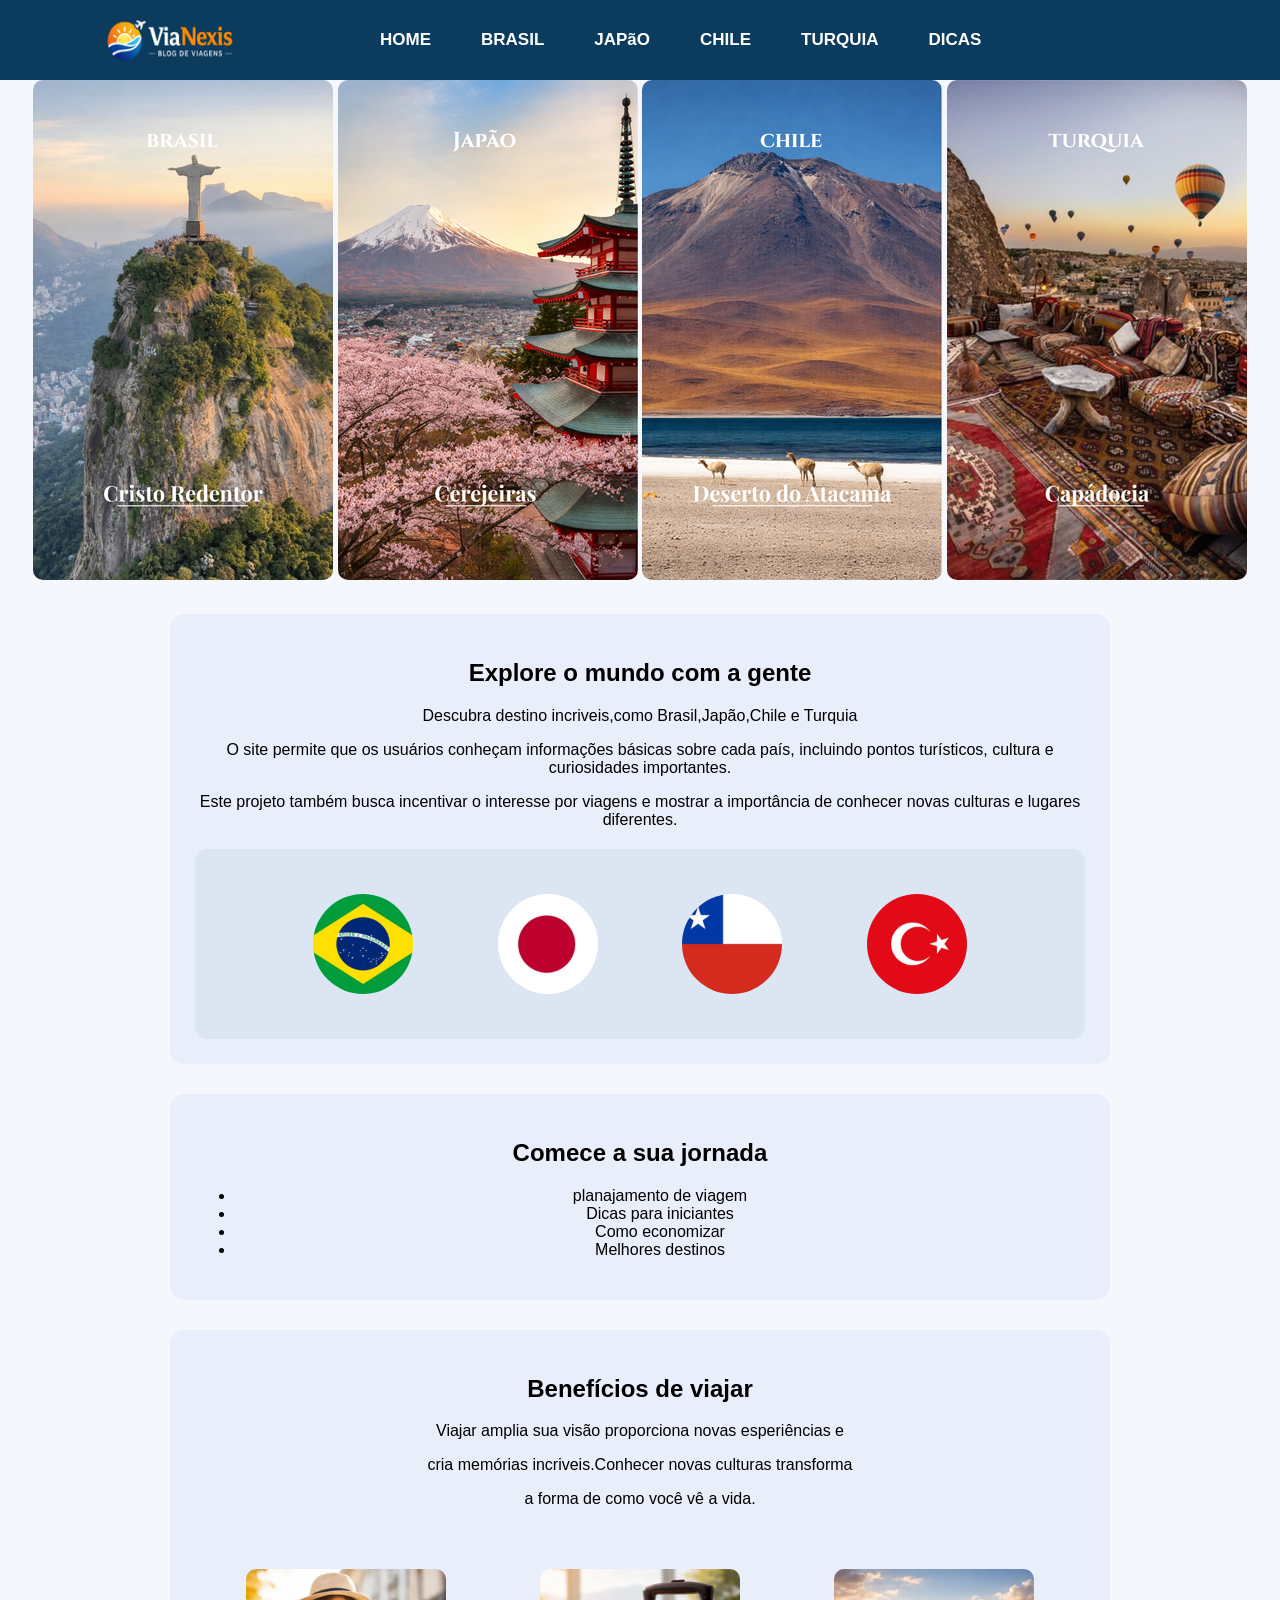
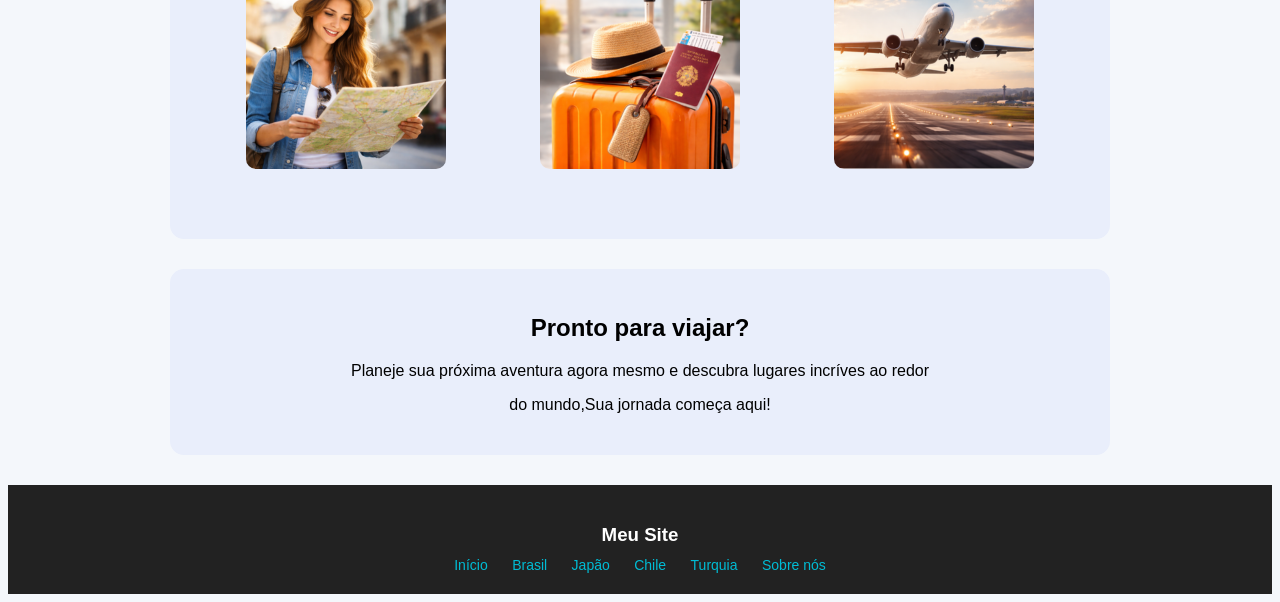
<file: trabalho-web/trabalho-web/index.html>
<!DOCTYPE html>
<html lang="pt-br">
<head>
    <link rel="stylesheet" href="style.css">
    <meta charset="UTF-8">
    <meta name="viewport" content="width=device-width, initial-scale=1.0">
    <title>Site html</title>
</head>
<body>
    <header>
        <nav>
            <div class="nav-bar">
                <img src="logo/logotipo.png" height="80" width="130" alt="logotipo"><!--logotipo-->
                <div class="menu">
                    <ul class="nav-links">
                        <li><a href="index.html">HOME</a></li>
                        <li><a href="brasil.html">BRASIL</a></li>
                        <li><a href="japao.html">JAPãO</a></li>
                        <li><a href="chile.html">CHILE</a></li>
                        <li><a href="turquia.html">TURQUIA</a></li>
                        <li><a href="dicas.html">DICAS</a></li>
                    </ul>
                </div>
            </div>
        </nav>
        <div class="org-ban">
            <br>
            <br>
            <br>
            <br>
            <div class="imagem">
                <section class="banner">
                        <img src="imagem/brasil.jpg.png" width="300" height="500" alt="Cristo Redentor"><!--imagem brasil-->
                </section>
                <section class="banner">
                        <img src="imagem/japao.jpg.png" width="300" height="500" alt="cerejeiras"><!--imagem japao cerejeiras-->
                </section>
                <section class="banner">
                        <img src="imagem/chile.jpg.png" width="300" height="500" alt="deserto do atacama"><!--imagem deserto do atacama-->  
                </section>
                <section class="banner">
                        <img src="imagem/turquia.jpg.png" width="300" height="500" alt="cappadocia balão"><!--imagem cappadocia-->
                </section>
            </div>
        </div>
    </header>
    <main>
        <div class="conteudo">
            <h2>Explore o mundo com a gente</h2>
                <p>
                    Descubra destino incriveis,como Brasil,Japão,Chile e Turquia
                </p>
                <p>
                    O site permite que os usuários conheçam informações básicas sobre cada país, incluindo pontos turísticos, cultura e curiosidades importantes.
                </p>
                <p>
                    Este projeto também busca incentivar o interesse por viagens e mostrar a importância de conhecer novas culturas e lugares diferentes.
                </p>
        
            <div class="imagem1">
                <section class="figura">
                        <img src="imagem1/brasil.png"alt="bandeira do brasil">
                </section>
                <section class="figura">
                        <img src="imagem1/japao.png"alt="bandeira do japao">
                </section>
                <section class="figura">
                        <img src="imagem1/chile.png"alt="bandeira do chile">
                </section>
                <section class="figura">
                        <img src="imagem1/turquia.png"alt="bandeira da turquia">
                </section>
            </div>
        </div>
                <div class="conteudo2">
                    <h2>Comece a sua jornada</h2>
                    <ul>
                        <li>planajamento de viagem</li>
                        <li>Dicas para iniciantes</li>
                        <li>Como economizar</li>
                        <li>Melhores destinos</li>
                    </ul>
                </div>
            <div class="conteudo1">
                    <h2>Benefícios de viajar</h2>
                <p>
                    Viajar amplia sua visão proporciona novas esperiências e
                </p>
                <p>
                    cria memórias incriveis.Conhecer novas culturas transforma
                </p>
                <p>
                    a forma de como você vê a vida.
                </p>
                    <div class="ilustração">
                        <section class="blog">
                                <img src="ilustração/mapa.jpg.png" width="500" height="500" alt="mala"><!--mala-->
                        </section>
                          <section class="blog">
                                <img src="ilustração/mala.jpg.png" width="500" height="400" alt="mala"><!--mala-->
                        </section>
                        <section class="blog">
                                <img src="ilustração/aviao.jpg.png" width="300" height="180" alt="mala"><!--mala-->
                        </section>
                    </div>
            </div>
        <div class="conteudo3">
                <h2>
                    Pronto para viajar?
                </h2>
            <p>
                Planeje sua próxima aventura agora mesmo e descubra lugares incríves ao redor
            </p>
            <p>
                do mundo,Sua jornada começa aqui!
            </p>
        </div>
    </main>
    <footer
        <div class="rodape">
            <h3>Meu Site</h3>
            <div class="links">
                <a href="index.html">Início</a>
                <a href="brasil.html">Brasil</a>
                <a href="japao.html">Japão</a>
                <a href="chile.html">Chile</a>
                <a href="turquia.html">Turquia</a>
                <a href="sobre.html">Sobre nós</a>
            </div>
        </div>
    </footer>
</body>
</html>
</file>
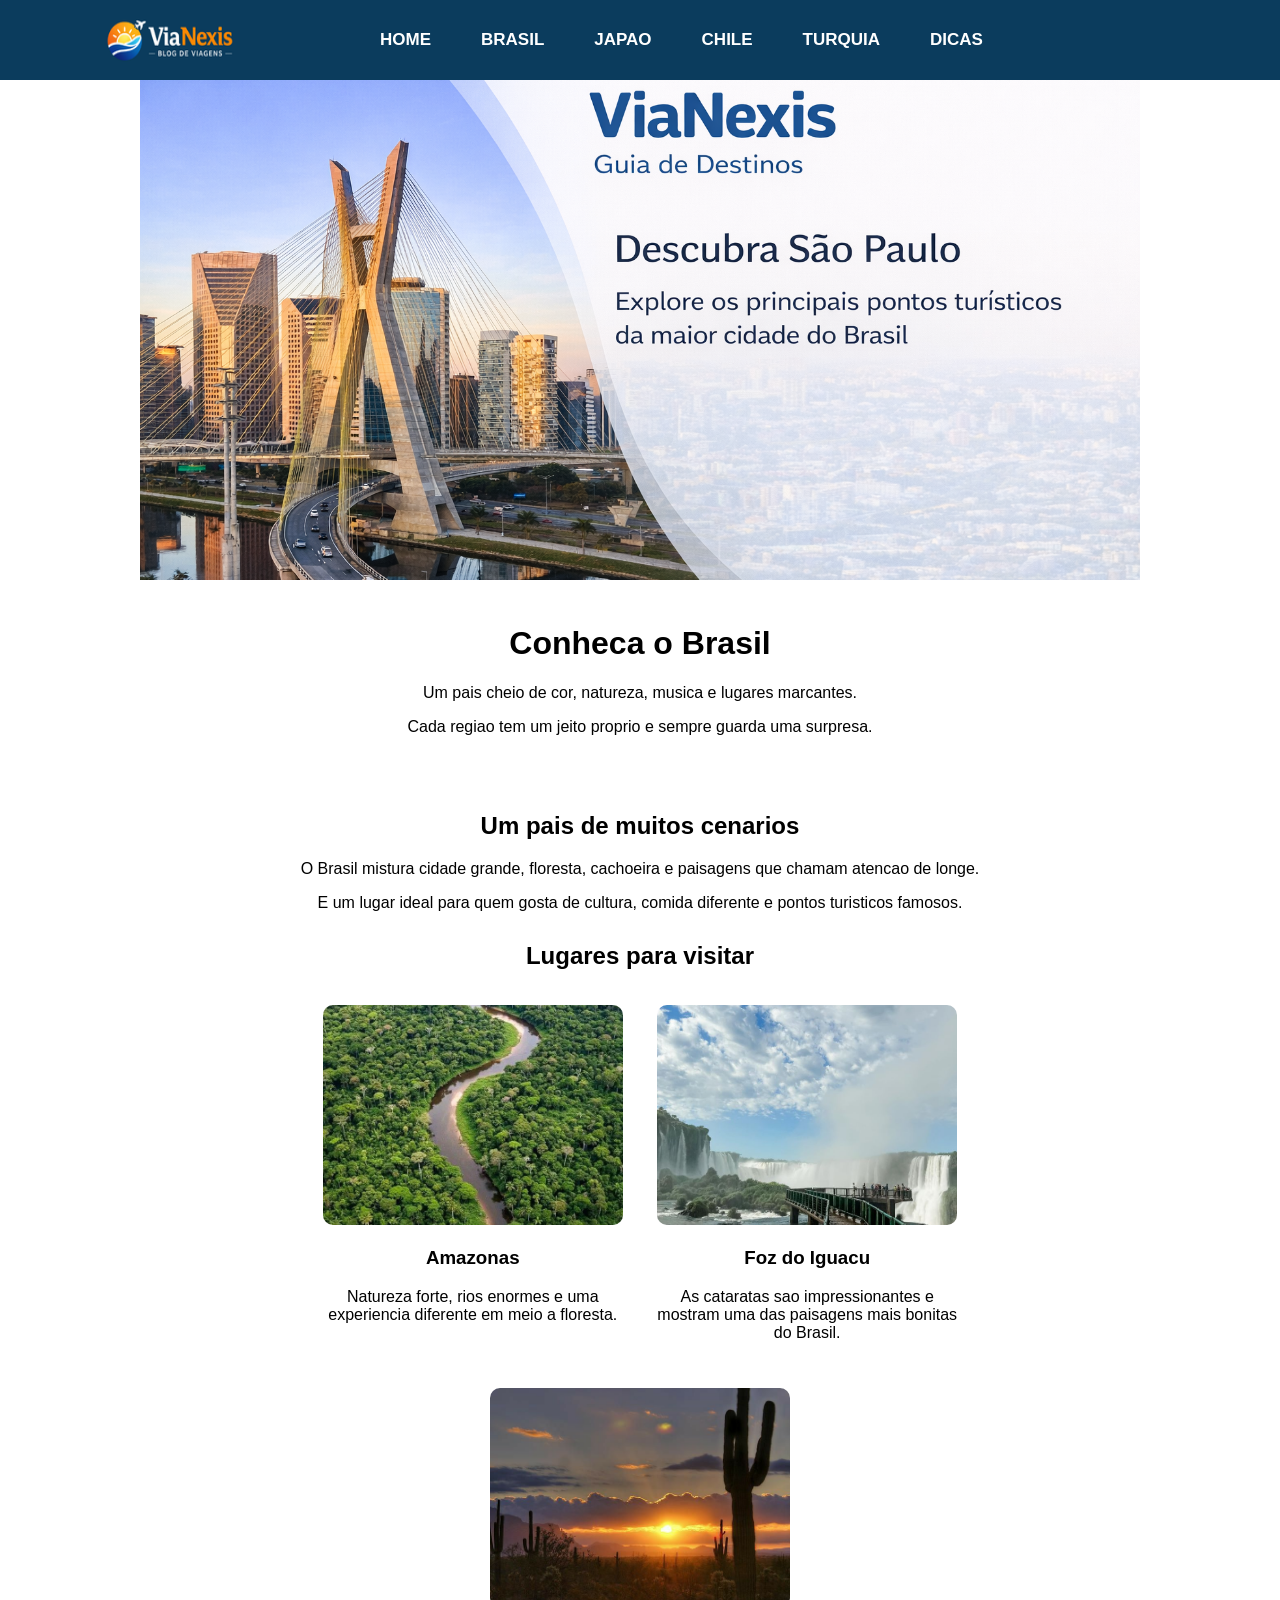
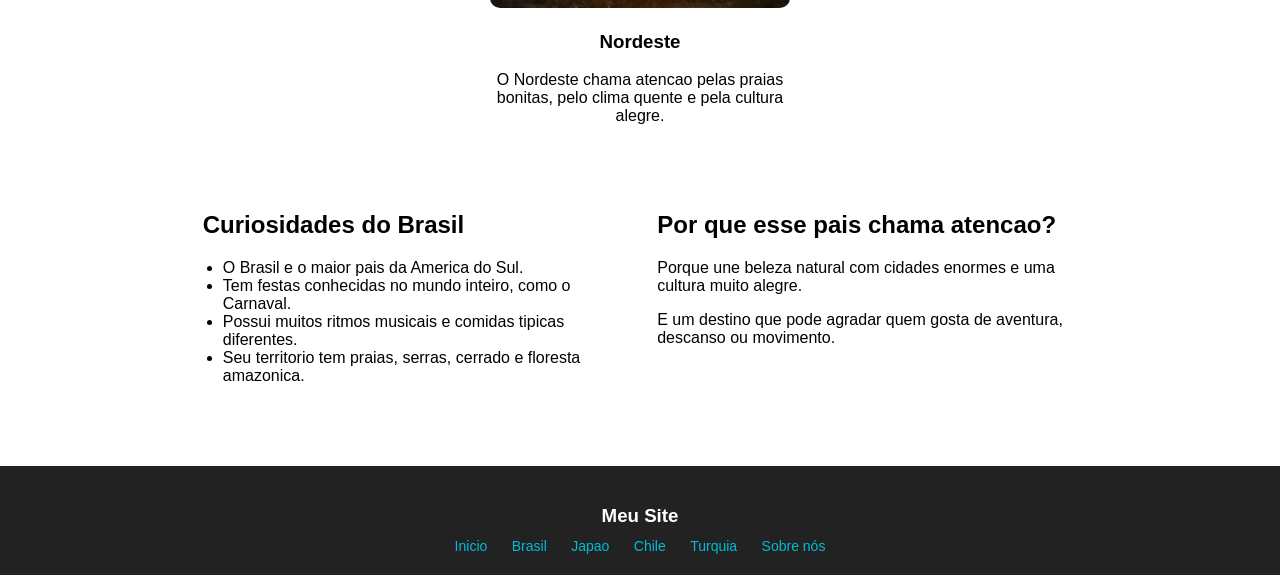
<file: trabalho-web/trabalho-web/brasil.html>
<!DOCTYPE html>
    <html lang="pt-br">
    <head>
        <link rel="stylesheet" href="css_brasil.css">
        <meta charset="UTF-8">
        <meta name="viewport" content="width=device-width, initial-scale=1.0">
        <title>Document</title>
    </head>
    <body>
        <header>
        <nav>
            <div class="nav-bar">
                <img src="logo/logotipo.png" height="80" width="130" alt="logotipo"><!--logotipo-->
                <div class="menu">
                    <ul class="nav-links">
                        <li><a href="index.html">HOME</a></li>
                        <li><a href="brasil.html">BRASIL</a></li>
                        <li><a href="japao.html">JAPAO</a></li>
                        <li><a href="chile.html">CHILE</a></li>
                        <li><a href="turquia.html">TURQUIA</a></li>
                        <li><a href="dicas.html">DICAS</a></li>
                    </ul>
                </div>
            </div>
        </nav>
        <div class="topo-brasil">
            <div class="banner-brasil">
                <img src="brasil/saopaulo.png" alt="Vista da cidade de Sao Paulo">
            </div>
            <div class="texto-topo">
                <h1>Conheca o Brasil</h1>
                <p>
                    Um pais cheio de cor, natureza, musica e lugares marcantes.
                </p>
                <p>
                    Cada regiao tem um jeito proprio e sempre guarda uma surpresa.
                </p>
            </div>
        </div>
    </header>
    <main>
        <section class="introducao">
            <h2>Um pais de muitos cenarios</h2>
            <p>
                O Brasil mistura cidade grande, floresta, cachoeira e paisagens que chamam atencao de longe.
            </p>
            <p>
                E um lugar ideal para quem gosta de cultura, comida diferente e pontos turisticos famosos.
            </p>
        </section>

        <section class="lugares">
            <h2>Lugares para visitar</h2>
            <div class="galeria">
                <section class="cartao">
                    <img src="brasil/amazonas.jpg" alt="Rio e floresta no Amazonas">
                    <h3>Amazonas</h3>
                    <p>
                        Natureza forte, rios enormes e uma experiencia diferente em meio a floresta.
                    </p>
                </section>

                <section class="cartao">
                    <img src="brasil/foziguasul.jpg" alt="Cataratas em Foz do Iguacu">
                    <h3>Foz do Iguacu</h3>
                    <p>
                        As cataratas sao impressionantes e mostram uma das paisagens mais bonitas do Brasil.
                    </p>
                </section>

                <section class="cartao">
                    <img src="brasil/nordeste.jpeg" alt="Praia no Nordeste">
                    <h3>Nordeste</h3>
                    <p>
                        O Nordeste chama atencao pelas praias bonitas, pelo clima quente e pela cultura alegre.
                    </p>
                </section>
            </div>
        </section>

        <section class="curiosidades">
            <div class="bloco texto">
                <h2>Curiosidades do Brasil</h2>
                <ul>
                    <li>O Brasil e o maior pais da America do Sul.</li>
                    <li>Tem festas conhecidas no mundo inteiro, como o Carnaval.</li>
                    <li>Possui muitos ritmos musicais e comidas tipicas diferentes.</li>
                    <li>Seu territorio tem praias, serras, cerrado e floresta amazonica.</li>
                </ul>
            </div>

            <div class="bloco destaque">
                <h2>Por que esse pais chama atencao?</h2>
                <p>
                    Porque une beleza natural com cidades enormes e uma cultura muito alegre.
                </p>
                <p>
                    E um destino que pode agradar quem gosta de aventura, descanso ou movimento.
                </p>
            </div>
        </section>
    </main>
    <footer>
        <div class="rodape">
            <h3>Meu Site</h3>
            <div class="links">
                <a href="index.html">Inicio</a>
                <a href="brasil.html">Brasil</a>
                <a href="japao.html">Japao</a>
                <a href="chile.html">Chile</a>
                <a href="turquia.html">Turquia</a>
                <a href="sobre.html">Sobre nós</a>
            </div>
        </div>
    </footer>  
    </body>
</html>
</file>
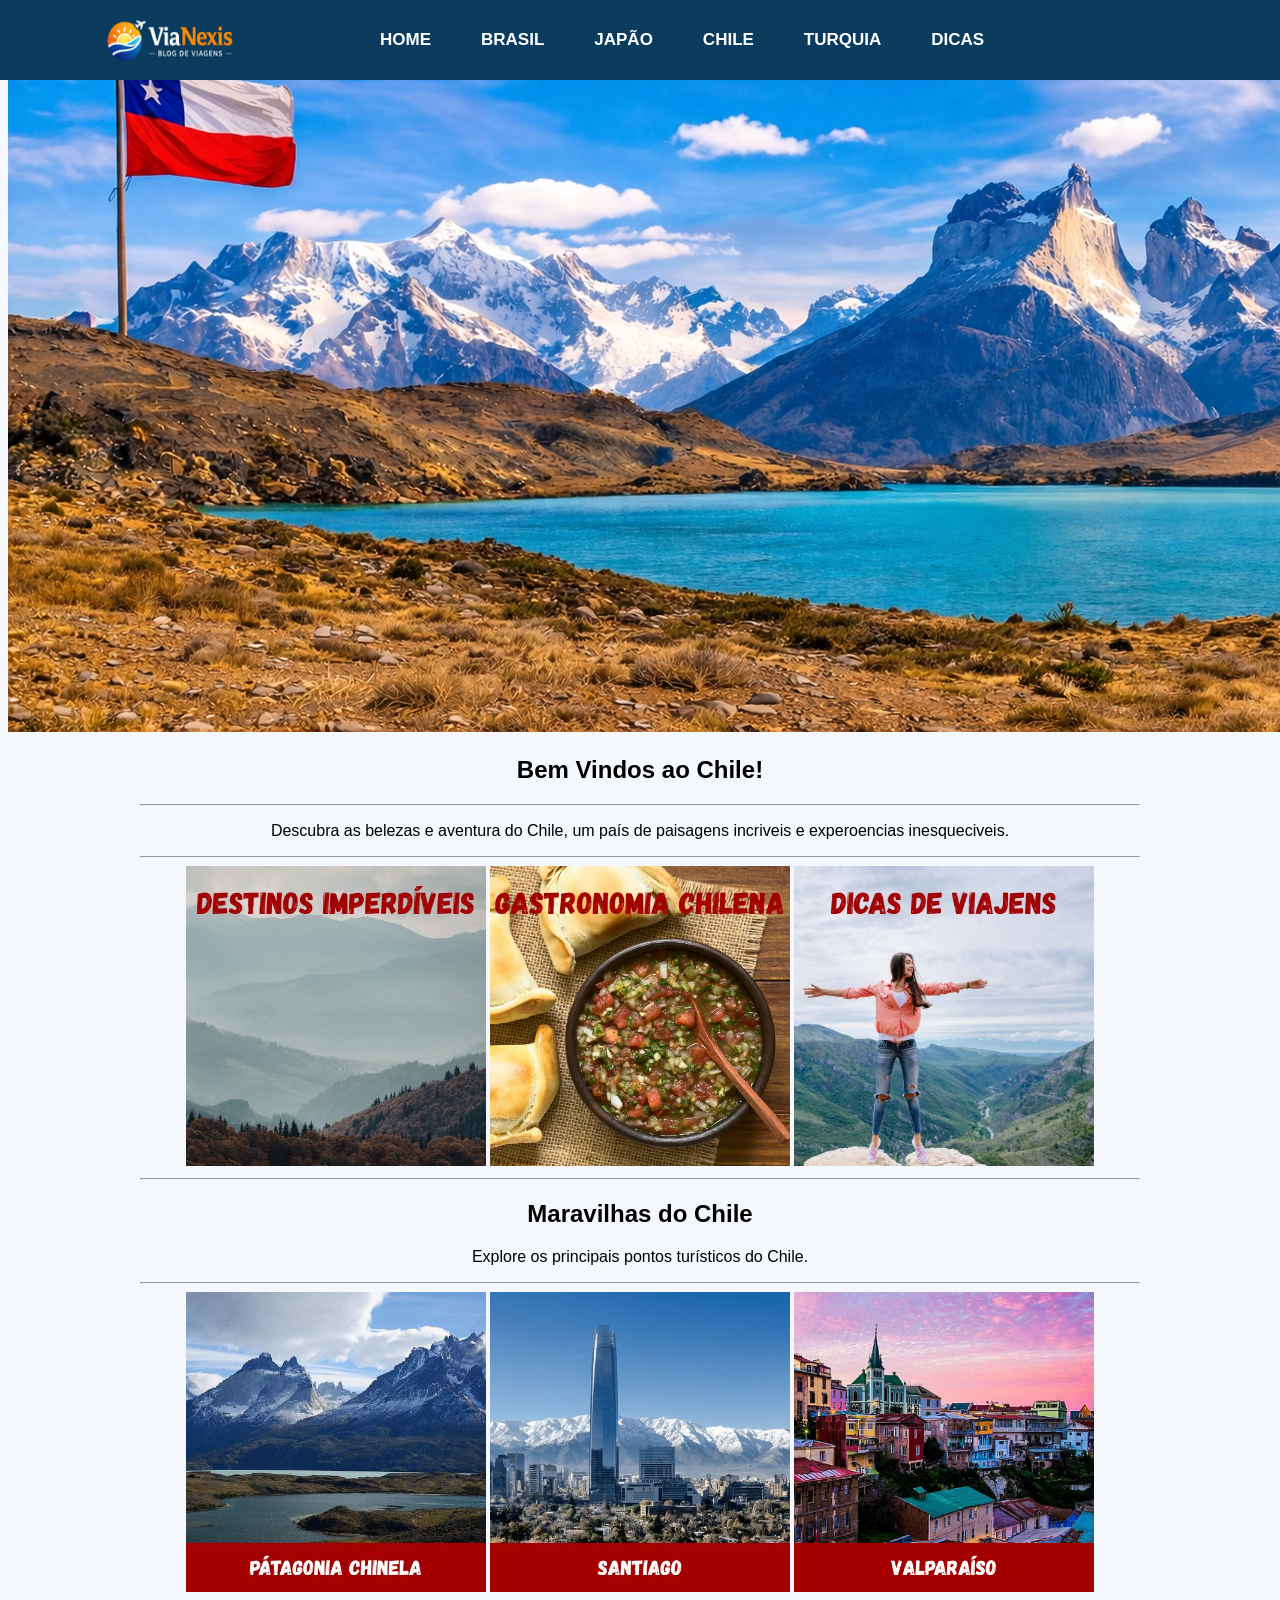
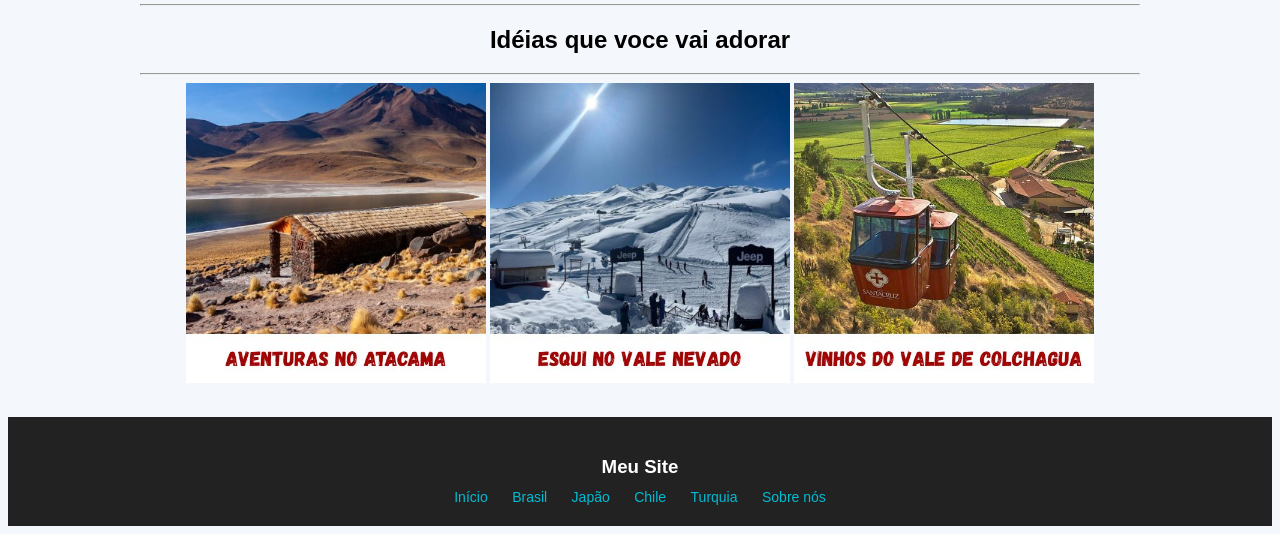
<file: trabalho-web/trabalho-web/chile.html>
<!DOCTYPE html>
<html lang="pt-br">

<head>
    <link rel="stylesheet" href="style.css">
    <meta charset="UTF-8">
    <meta name="viewport" content="width=device-width, initial-scale=1.0">
    <title>Chile</title>
</head>

<body>
    <header>
        <nav>
            <div class="nav-bar">
                <img src="logo/logotipo.png" height="80" width="130" alt="logotipo"><!--logotipo-->
                <div class="menu">
                    <ul class="nav-links">
                        <li><a href="index.html">HOME</a></li>
                        <li><a href="brasil.html">BRASIL</a></li>
                        <li><a href="japao.html">JAPÃO</a></li>
                        <li><a href="chile.html">CHILE</a></li>
                        <li><a href="turquia.html">TURQUIA</a></li>
                        <li><a href="dicas.html">DICAS</a></li>
                    </ul>
                </div>
            </div>
        </nav>
    </header>
    <div class="chilebanner">
        <img src="bannerChile.jpg.png" margin="center"  alt="Chile">
    </div>
    <main>
        <h2>Bem Vindos ao Chile!</h2>
        <hr>
        <p>Descubra as belezas e aventura do Chile, um país de paisagens incriveis e experoencias inesqueciveis.</p>
        <hr>
        <div class="fotosmeio">
            <img src="destino.jpg.jpg" whidth="300" height="300" alt="foto">
            <img src="gastronomia.jpg.jpg" whidth="300" height="300" alt="foto">
            <img src="dicas.jpg.jpg" whidth="300" height="300" alt="foto">
        </div>
        <hr>
        <h2>Maravilhas do Chile</h2>
        <p>Explore os principais pontos turísticos do Chile.</p>
        <hr>
        <div class="fotosm">
            <img src="patagoniaChinela.jpg.jpg" whidth="300" height="300" alt="foto">
            <img src="santiago.jpg.jpg" alt="foto" whidth="300" height="300" alt="foto">
            <img src="valparaíso.jpg.png" alt=" foto" whidth="300" height="300" alt="foto">
        </div>
        <hr>
        <h2>Idéias que voce vai adorar</h2>
        <hr>
        <div class="foto">
            <img src="atacama.jpg.jpg" whidth="300" height="300" alt="foto">
            <img src="esqui.jpg.jpg" whidth="300" height="300" alt="foto">
            <img src="vinhos.jpg.jpg" whidth="300" height="300" alt="foto">
        </div>

    </main>
    <footer
        <div class="rodape">
            <h3>Meu Site</h3>
            <div class="links">
                <a href="index.html">Início</a>
                <a href="brasil.html">Brasil</a>
                <a href="japao.html">Japão</a>
                <a href="chile.html">Chile</a>
                <a href="turquia.html">Turquia</a>
                <a href="sobre.html">Sobre nós</a>
            </div>
        </div>
    </footer>
</body>

</html>
</file>
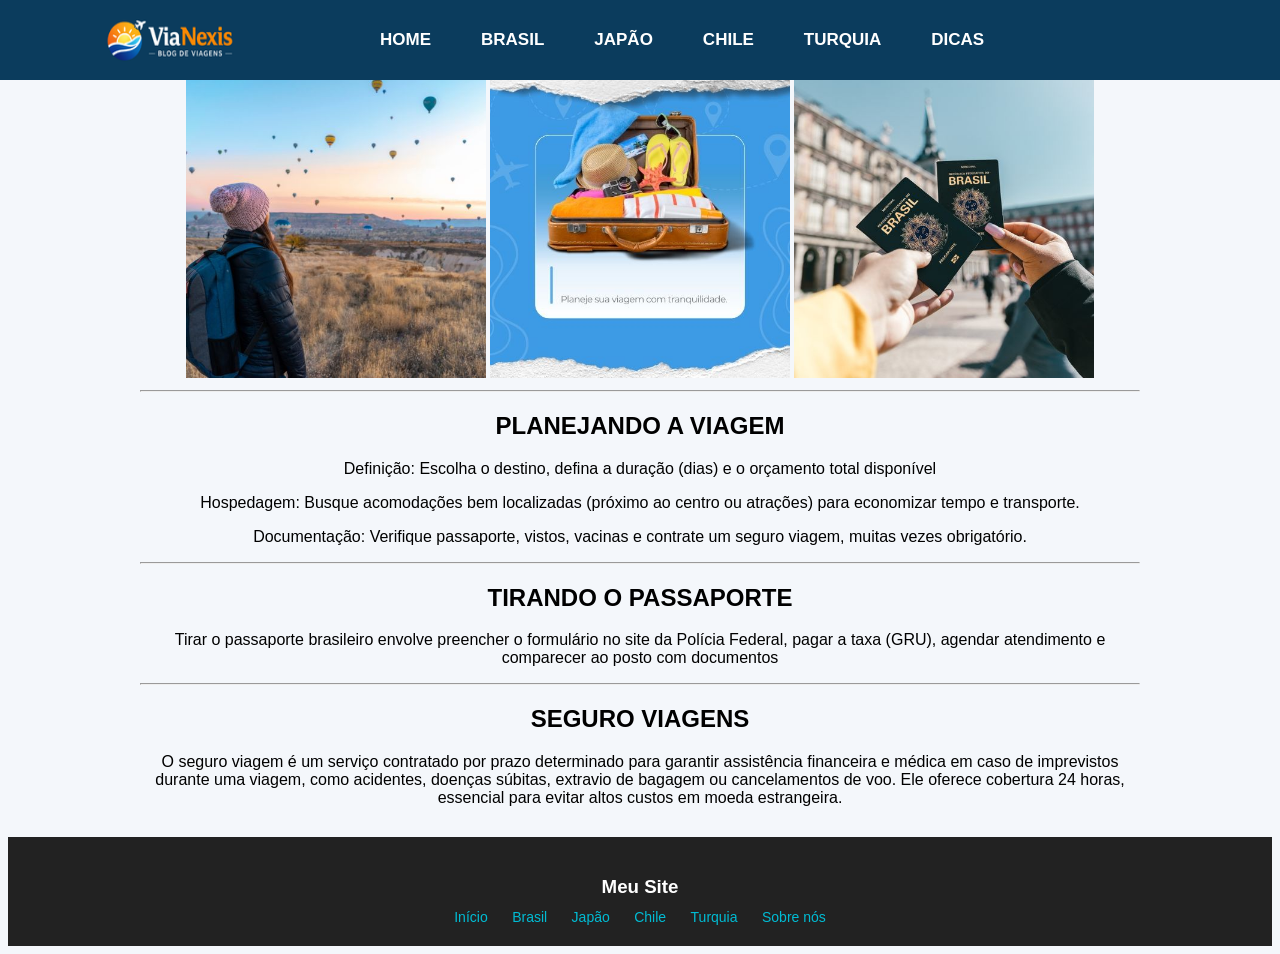
<file: trabalho-web/trabalho-web/dicas.html>
<!DOCTYPE html>
<html lang="pt-br">

<head>
    <link rel="stylesheet" href="style.css">
    <meta charset="UTF-8">
    <meta name="viewport" content="width=device-width, initial-scale=1.0">
    <title>DICAS</title>
</head>

<body>
    <header>
        <nav>
            <div class="nav-bar">
                <img src="logo/logotipo.png" height="80" width="130" alt="logotipo"><!--logotipo-->
                <div class="menu">
                    <ul class="nav-links">
                        <li><a href="index.html">HOME</a></li>
                        <li><a href="brasil.html">BRASIL</a></li>
                        <li><a href="japao.html">JAPÃO</a></li>
                        <li><a href="chile.html">CHILE</a></li>
                        <li><a href="turquia.html">TURQUIA</a></li>
                        <li><a href="dicas.html">DICAS</a></li>
                    </ul>
                </div>
            </div>
        </nav>
    </header>

    <main>
        <h2>DICAS!</h2>
        <hr>
        <div class="imgdicas">
            <img src="img1.jpg.jpg" whidth="300" height="300" alt="foto">
            <img src="img2.jpg.jpg"300" height="300" alt="foto">
            <img src="img3.jpg.jpg" whidth="300" height="300" alt="foto">
        </div>
        <hr>
        <h2>PLANEJANDO A VIAGEM</h2>
            <p>Definição: Escolha o destino, defina a duração (dias) e o orçamento total disponível</p>
            <p>Hospedagem: Busque acomodações bem localizadas (próximo ao centro ou atrações) para economizar tempo e transporte.</p>
            <p>Documentação: Verifique passaporte, vistos, vacinas e contrate um seguro viagem, muitas vezes obrigatório.</p>
        <hr>
        <h2>TIRANDO O PASSAPORTE</h2>
            <p>Tirar o passaporte brasileiro envolve preencher o formulário no site da Polícia Federal, pagar a taxa (GRU), agendar atendimento e comparecer ao posto com documentos</p>
        <hr>
            <h2>SEGURO VIAGENS</h2>
                <p>O seguro viagem é um serviço contratado por prazo determinado para garantir assistência financeira e médica em caso de imprevistos durante uma viagem, como acidentes, doenças súbitas, extravio de bagagem ou cancelamentos de voo. Ele oferece cobertura 24 horas, essencial para evitar altos custos em moeda estrangeira.</p>
           
    </main>
    <footer
        <div class="rodape">
            <h3>Meu Site</h3>
            <div class="links">
                <a href="index.html">Início</a>
                <a href="brasil.html">Brasil</a>
                <a href="japao.html">Japão</a>
                <a href="chile.html">Chile</a>
                <a href="turquia.html">Turquia</a>
                <a href="sobre.html">Sobre nós</a>
            </div>
        </div>
    </footer>
</body>
</html>
</file>
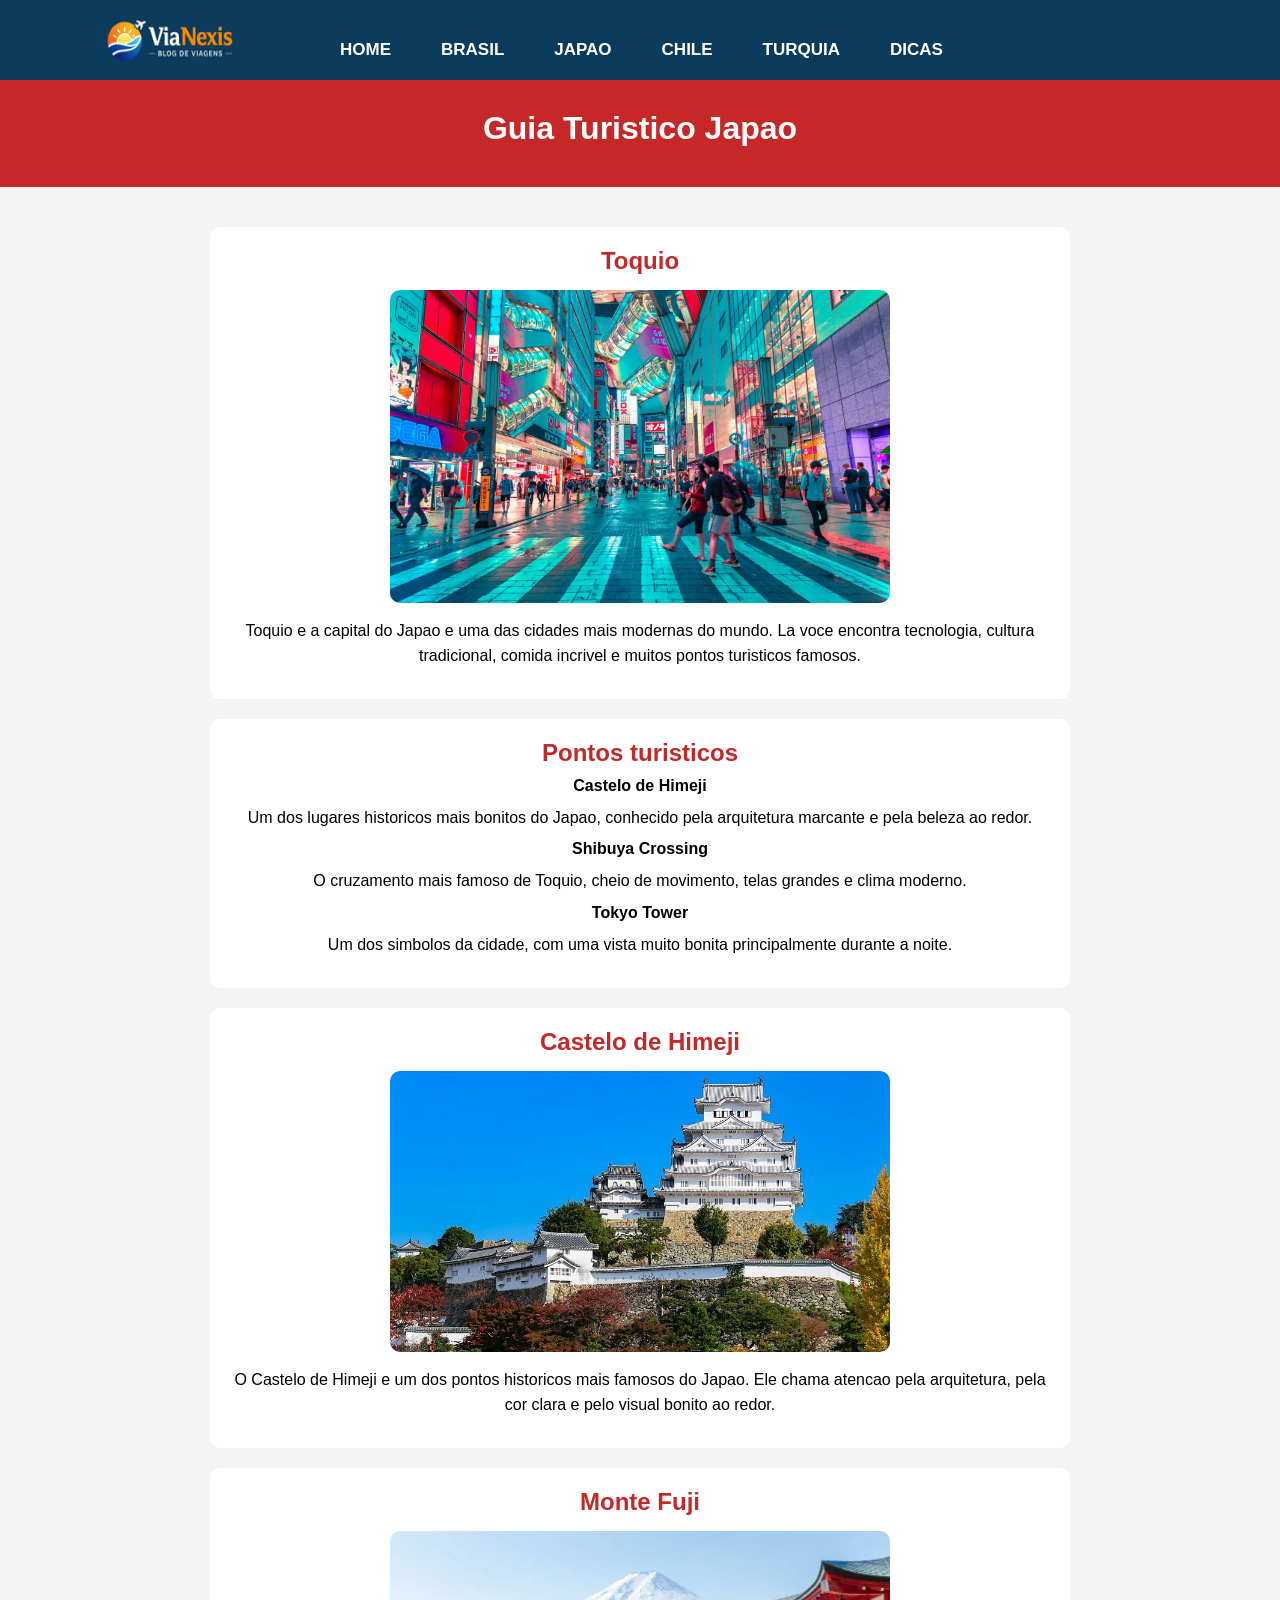
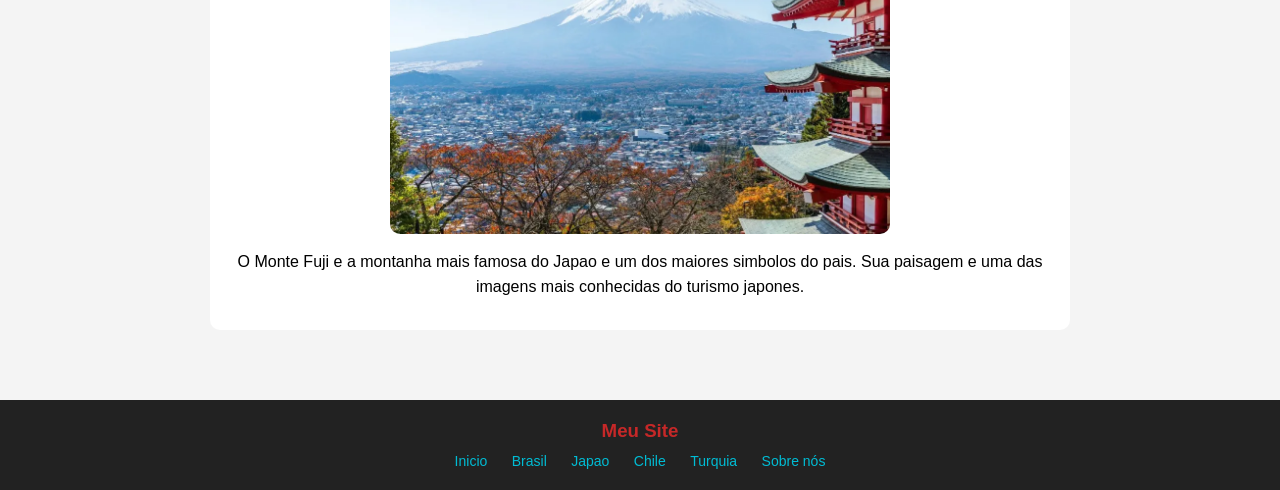
<file: trabalho-web/trabalho-web/japao.html>
<!DOCTYPE html>
<html lang="pt-br">
<head>
    <meta charset="utf-8">
    <meta name="viewport" content="width=device-width, initial-scale=1.0">
    <title>Guia Turistico Japao</title>
    <link rel="stylesheet" href="css_japao.css">
</head>
<body>
    <nav>
        <div class="nav-bar">
            <img class="logo-site" src="logo/logotipo.png" height="80" width="130" alt="logotipo"><!--logotipo-->
            <div class="menu">
                <ul class="nav-links">
                    <li><a href="index.html">HOME</a></li>
                    <li><a href="brasil.html">BRASIL</a></li>
                    <li><a href="japao.html">JAPAO</a></li>
                    <li><a href="chile.html">CHILE</a></li>
                    <li><a href="turquia.html">TURQUIA</a></li>
                    <li><a href="dicas.html">DICAS</a></li>
                </ul>
            </div>
        </div>
    </nav>

    <header>
        <h1>Guia Turistico Japao</h1>
    </header>

    <main>
        <section>
            <h2>Toquio</h2>
            <img src="imgJapao/toquio.jpg" alt="Vista de Toquio">
            <p>Toquio e a capital do Japao e uma das cidades mais modernas do mundo. La voce encontra tecnologia, cultura tradicional, comida incrivel e muitos pontos turisticos famosos.</p>
        </section>

        <section>
            <h2>Pontos turisticos</h2>
            <ul>
                <li>Castelo de Himeji</li>
                <p>Um dos lugares historicos mais bonitos do Japao, conhecido pela arquitetura marcante e pela beleza ao redor.</p>
            </ul>

            <ul>
                <li>Shibuya Crossing</li>
                <p>O cruzamento mais famoso de Toquio, cheio de movimento, telas grandes e clima moderno.</p>
            </ul>

            <ul>
                <li>Tokyo Tower</li>
                <p>Um dos simbolos da cidade, com uma vista muito bonita principalmente durante a noite.</p>
            </ul>
        </section>

        <section>
            <h2>Castelo de Himeji</h2>
            <img src="imgJapao/castelohimeji.jpg" alt="Castelo de Himeji">
            <p>O Castelo de Himeji e um dos pontos historicos mais famosos do Japao. Ele chama atencao pela arquitetura, pela cor clara e pelo visual bonito ao redor.</p>
        </section>

        <section>
            <h2>Monte Fuji</h2>
            <img src="imgJapao/monte-fuji.jpg" alt="Monte Fuji">
            <p>O Monte Fuji e a montanha mais famosa do Japao e um dos maiores simbolos do pais. Sua paisagem e uma das imagens mais conhecidas do turismo japones.</p>
        </section>
    </main>

    <footer>
        <div class="rodape">
            <h3>Meu Site</h3>
            <div class="links">
                <a href="index.html">Inicio</a>
                <a href="brasil.html">Brasil</a>
                <a href="japao.html">Japao</a>
                <a href="chile.html">Chile</a>
                <a href="turquia.html">Turquia</a>
                <a href="sobre.html">Sobre nós</a>
            </div>
        </div>
    </footer>
</body>
</html>
</file>
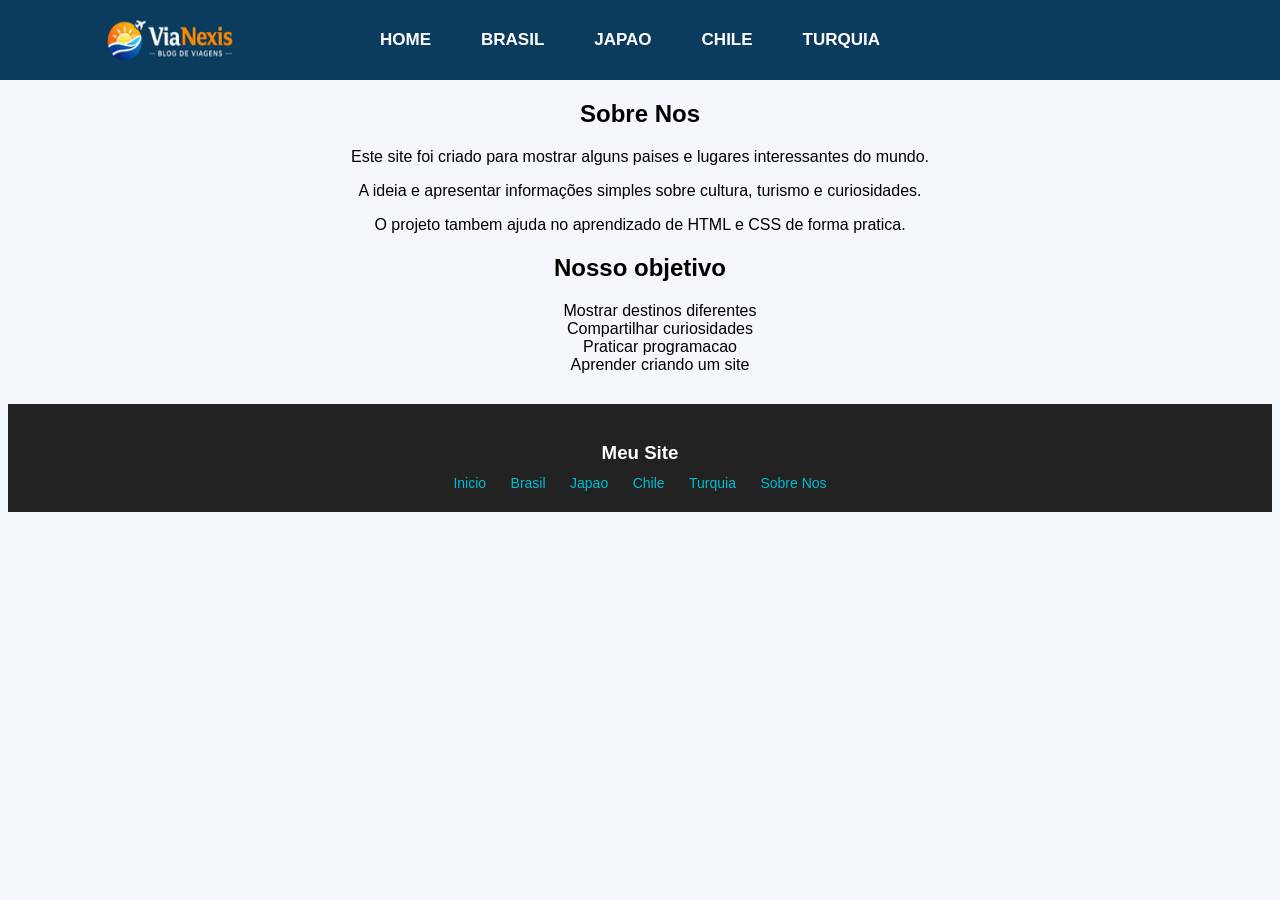
<file: trabalho-web/trabalho-web/sobre.html>
<!DOCTYPE html>
<html lang="pt-br">
<head>
    <link rel="stylesheet" href="style.css">
    <meta charset="UTF-8">
    <meta name="viewport" content="width=device-width, initial-scale=1.0">
    <title>Sobre Nos</title>
</head>
<body>
    <header>
        <nav>
            <div class="nav-bar">
                <img src="logo/logotipo.png" height="80" width="130" alt="logotipo"><!--logotipo-->
                <div class="menu">
                    <ul class="nav-links">
                        <li><a href="index.html">HOME</a></li>
                        <li><a href="brasil.html">BRASIL</a></li>
                        <li><a href="japao.html">JAPAO</a></li>
                        <li><a href="chile.html">CHILE</a></li>
                        <li><a href="turquia.html">TURQUIA</a></li>
                    </ul>
                </div>
            </div>
        </nav>
    </header>

    <main>
        <br>
        <br>
        <br>
        <br>
        <h2>Sobre Nos</h2>
        <p>
            Este site foi criado para mostrar alguns paises e lugares interessantes do mundo.
        </p>
        <p>
            A ideia e apresentar informações simples sobre cultura, turismo e curiosidades.
        </p>
        <p>
            O projeto tambem ajuda no aprendizado de HTML e CSS de forma pratica.
        </p>

        <h2>Nosso objetivo</h2>
        <ul style="list-style:none;">
            <li>Mostrar destinos diferentes</li>
            <li>Compartilhar curiosidades</li>
            <li>Praticar programacao</li>
            <li>Aprender criando um site</li>
        </ul>
    </main>

    <footer>
        <div class="rodape">
            <h3>Meu Site</h3>
            <div class="links">
                <a href="index.html">Inicio</a>
                <a href="brasil.html">Brasil</a>
                <a href="japao.html">Japao</a>
                <a href="chile.html">Chile</a>
                <a href="turquia.html">Turquia</a>
                <a href="sobre.html">Sobre Nos</a>
            </div>
        </div>
    </footer>
</body>
</html>
</file>
<file: trabalho-web/trabalho-web/style.css>
html{
    box-sizing:border-box;
}
*,*:before,*:after{box-sizing:inherit;}

body{
    background:#f4f7fb;
    font-family:Arial;
}

nav{
    position:fixed;
    top:0;
    left:0;
    height:80px;
    width:100%;
    background-color:#0b3c5d;
}

.nav-bar{
    height:100%;
    max-width:1100px;
    width:100%;
    margin:0 auto;
    padding:0 15px;
    display:flex;
    align-items: center;
}

.nav-links{
    display:flex;
    align-items:center;
    margin-left:80px; /* empurra o menu um pouco pro meio */
}

.nav-links li{
    list-style:none;
}

.nav-links li a{
    font-size:17px;
    padding:10px;
    margin:15px;
    text-decoration:none;
    color:white;
    font-weight:bold;
}

.banner{
    width:300px;
    height:500px;
    display:inline-block;
}

.banner img{
    width:100%;
    border-radius:10px;
}

.org-ban{
    text-align:center;
}

main{
    max-width:1000px;
    margin:auto;
    text-align:center;
    background-color: #F4F7FB;
}

.conteudo{
    background-color: #e9eefb;
    margin: 30px;
    padding: 25px;
    border-radius: 14px;
}

.figura{
    width: 120px;
    height: 120px;
    display:inline-block;
    margin: 15px 30px;
    background-color: #DCE6F2;
    padding: 10px;
}

.imagem1{
    background-color: #DCE6F2;
    border-radius: 12px;
    padding: 20px 10px;
    margin-top: 20px;
}

.figura img{
    width: 100%;
    height: 100%;
    object-fit: cover;
    border-radius:50%;

}
.conteudo2{
    background-color: #e9eefb;
    margin: 30px;
    padding: 25px;
    border-radius: 14px;
}

.conteudo1{
    background-color: #e9eefb;
    margin: 30px;
    padding: 25px;
    border-radius: 14px;
}

.blog{
    width: 200px;
    height:200px;
    display:inline-block;
    margin: 45px;
}

.blog img{
    width: 100%;
    height:100%;
    object-fit:cover;
    border-radius:10px;
    background-color: #DCE6F2;
}


.conteudo3{
    background-color: #e9eefb;
    margin: 30px;
    padding: 25px;
    border-radius: 14px;
}

footer {
    background-color: #222;
    color: white;
    padding: 20px 10px;
    margin-top: 30px;
}

.rodape {
    text-align: center;
}

.rodape h3 {
    margin-bottom: 10px;
}

.links {
    margin-top: 10px;
}

.links a {
    color: #00bcd4;
    text-decoration: none;
    margin: 0 10px;
    font-size: 14px;
}
.lista{
    list-style:none;
}
</file>
<file: trabalho-web/trabalho-web/css_brasil.css>
html{
    box-sizing:border-box;
}
*,*:before,*:after{box-sizing:inherit;}

body{
    background:#ffffff;
    font-family:Arial;
    margin:0;
}

nav{
    position:fixed;
    top:0;
    left:0;
    height:80px;
    width:100%;
    background-color:#0b3c5d;
}

.nav-bar{
    height:100%;
    max-width:1100px;
    width:100%;
    margin:0 auto;
    padding:0 15px;
    display:flex;
    align-items:center;
}

.nav-links{
    display:flex;
    align-items:center;
    margin-left:80px;
}

.nav-links li{
    list-style:none;
}

.nav-links li a{
    font-size:17px;
    padding:10px;
    margin:15px;
    text-decoration:none;
    color:white;
    font-weight:bold;
}

.topo-brasil{
    text-align:center;
    margin-top:80px;
}

.banner-brasil img{
    width:100%;
    max-width:1000px;
    height:500px;
    object-fit:cover;
}

.texto-topo{
    max-width:1000px;
    margin:auto;
    text-align:center;
    padding:20px;
}

main{
    max-width:1000px;
    margin:auto;
    text-align:center;
    background-color:#ffffff;
    padding:20px;
}

.introducao{
    margin-bottom:30px;
}

.cartao{
    width:300px;
    display:inline-block;
    vertical-align:top;
    margin:15px;
}

.cartao img{
    width:100%;
    height:220px;
    object-fit:cover;
    border-radius:10px;
}

.curiosidades{
    margin-top:20px;
}

.bloco{
    width:420px;
    display:inline-block;
    vertical-align:top;
    margin:15px;
    text-align:left;
}

.bloco ul{
    padding-left:20px;
}

footer{
    background-color:#222;
    color:white;
    padding:20px 10px;
    margin-top:30px;
}

.rodape{
    text-align:center;
}

.rodape h3{
    margin-bottom:10px;
}

.links{
    margin-top:10px;
}

.links a{
    color:#00bcd4;
    text-decoration:none;
    margin:0 10px;
    font-size:14px;
}
</file>
<file: trabalho-web/trabalho-web/css_japao.css>
* {
    margin: 0;
    padding: 0;
    box-sizing: border-box;
}

nav{
    position:fixed;
    top:0;
    left:0;
    height:80px;
    width:100%;
    background-color:#0b3c5d;
}

.nav-bar{
    height:100%;
    max-width:1100px;
    width:100%;
    margin:0 auto;
    padding:0 15px;
    display:flex;
    align-items: center;
}

.logo-site{
    width:130px;
    height:80px;
    max-width:none;
    margin:0;
    border-radius:0;
    display:block;
}

.nav-links{
    display:flex;
    align-items:center;
    margin-left:80px;
}

.nav-links li{
    list-style:none;
}

.nav-links li a{
    font-size:17px;
    padding:10px;
    margin:15px;
    text-decoration:none;
    color:white;
    font-weight:bold;
}


body {
    font-family: Arial, sans-serif;
    background: #f4f4f4;
    text-align: center;
}
header h1{
    color: white;
}

header {
    background-color: #c62828;
    color: white;
    padding: 30px;
    margin-top:80px;
}

main {
    max-width: 900px;
    margin: auto;
    padding: 20px;
}

section {
    background: white;
    margin: 20px 0;
    padding: 20px;
    border-radius: 10px;
}

h1, h2, h3 {
    color: #c62828;
    margin-bottom: 10px;
}

p {
    margin: 10px 0;
    line-height: 1.6;
}

img {
    width: 100%;
    max-width: 500px;
    height: auto;
    border-radius: 10px;
    margin: 15px auto;
    display: block;
}

ul {
    list-style: none;
    margin-top: 10px;
}

li {
    font-weight: bold;
    margin-top: 10px;
}

footer {
    background-color: #222;
    color: white;
    padding: 20px 10px;
    margin-top: 30px;
}

.rodape {
    text-align: center;
}

.rodape h3 {
    margin-bottom: 10px;
}

.links {
    margin-top: 10px;
}

.links a {
    color: #00bcd4;
    text-decoration: none;
    margin: 0 10px;
    font-size: 14px;
}
</file>
